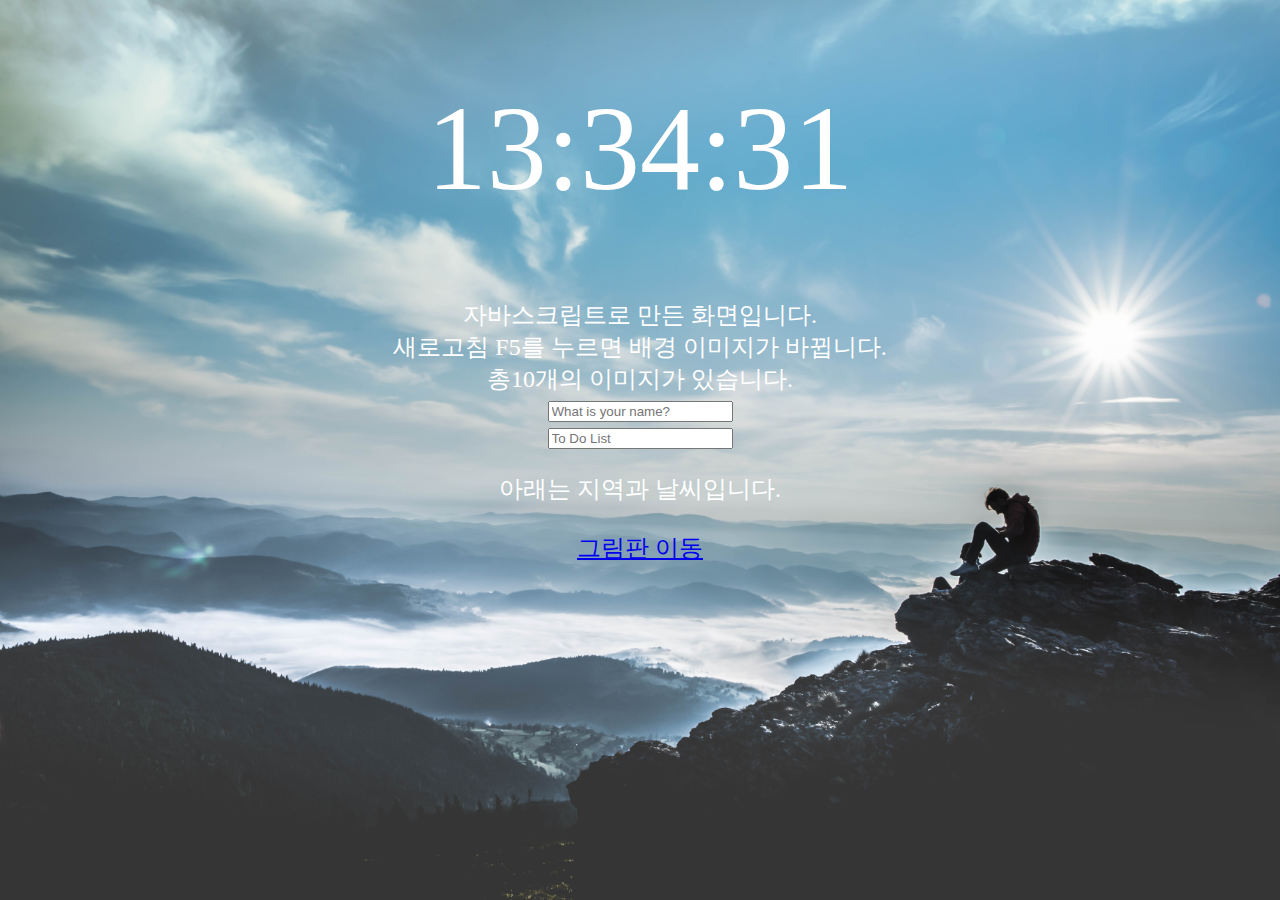
<file: main/index.html>
<!DOCTYPE html>
<html>
<head>
    <title>Something</title>
    <meta charset="utf-8"/>
    <link rel="stylesheet" href="index.css"/>
</head>
<body>
    <div class="js-clock">
        <h1>00:00</h1>
    </div>
    자바스크립트로 만든 화면입니다.
    <br>
    새로고침 F5를 누르면 배경 이미지가 바뀝니다.
    <br>총10개의 이미지가 있습니다.
    <form class="js-form form">
        <input type="text" placeholder="What is your name?"/>
    </form>
    <h4 class ="js-greetings greetings"></h4>
    <form class = "js-toDoForm">
        <input type="text" placeholder="To Do List "/>
    </form>
    <ul class="js-toDoList">
        
    </ul>
    아래는 지역과 날씨입니다.</br>
    <spanc class="js-weather"></spanc>
    <script src ="./jsfile/clock.js"></script>
    <script src ="./jsfile/gretting.js"></script>
    <script src ="./jsfile/todo.js"></script>
    <script src ="./jsfile/bg.js"></script>
    <script src ="./jsfile/weather.js"></script>
</br>
    <a href="https://bakecoco.github.io/paintjs/">그림판 이동</a>
    <div id="disqus_thread"></div>
    <script>
    
    /**
    *  RECOMMENDED CONFIGURATION VARIABLES: EDIT AND UNCOMMENT THE SECTION BELOW TO INSERT DYNAMIC VALUES FROM YOUR PLATFORM OR CMS.
    *  LEARN WHY DEFINING THESE VARIABLES IS IMPORTANT: https://disqus.com/admin/universalcode/#configuration-variables*/
    /*
    var disqus_config = function () {
    this.page.url = PAGE_URL;  // Replace PAGE_URL with your page's canonical URL variable
    this.page.identifier = PAGE_IDENTIFIER; // Replace PAGE_IDENTIFIER with your page's unique identifier variable
    };
    */
    (function() { // DON'T EDIT BELOW THIS LINE
    var d = document, s = d.createElement('script');
    s.src = 'https://bakecoco-javascript.disqus.com/embed.js';
    s.setAttribute('data-timestamp', +new Date());
    (d.head || d.body).appendChild(s);
    })();
    </script>
    <noscript>Please enable JavaScript to view the <a href="https://disqus.com/?ref_noscript">comments powered by Disqus.</a></noscript>
    <script id="dsq-count-scr" src="//bakecoco-javascript.disqus.com/count.js" async></script>
<!-- bakecoco-javascript -->
</body>
</html>
</file>
<file: main/index.css>
body{
    text-align: center;
    font-size: 150%;
}

body{
    color:white;
    transition: color 0.5s ease-in-out;
}
.btn{
    cursor : pointer;
}
.clicked{
    color: #7f8c8d;
}
.form,
.greetings{
    display: none;
}
.showing{
    display: block;
}
.bgImage{
    position: absolute;
    top:0;
    left:0;
    width:100%;
    height: 100%;
    z-index: -1;
    animation: fadeIn .5s;
}
h1{font-size: 500%;
font-weight: normal;
text-align: center;}

@keyframes fadeIn{
    from{
        opacity:0
        
    }to{
        opacity: 1;
    }
}
</file>
